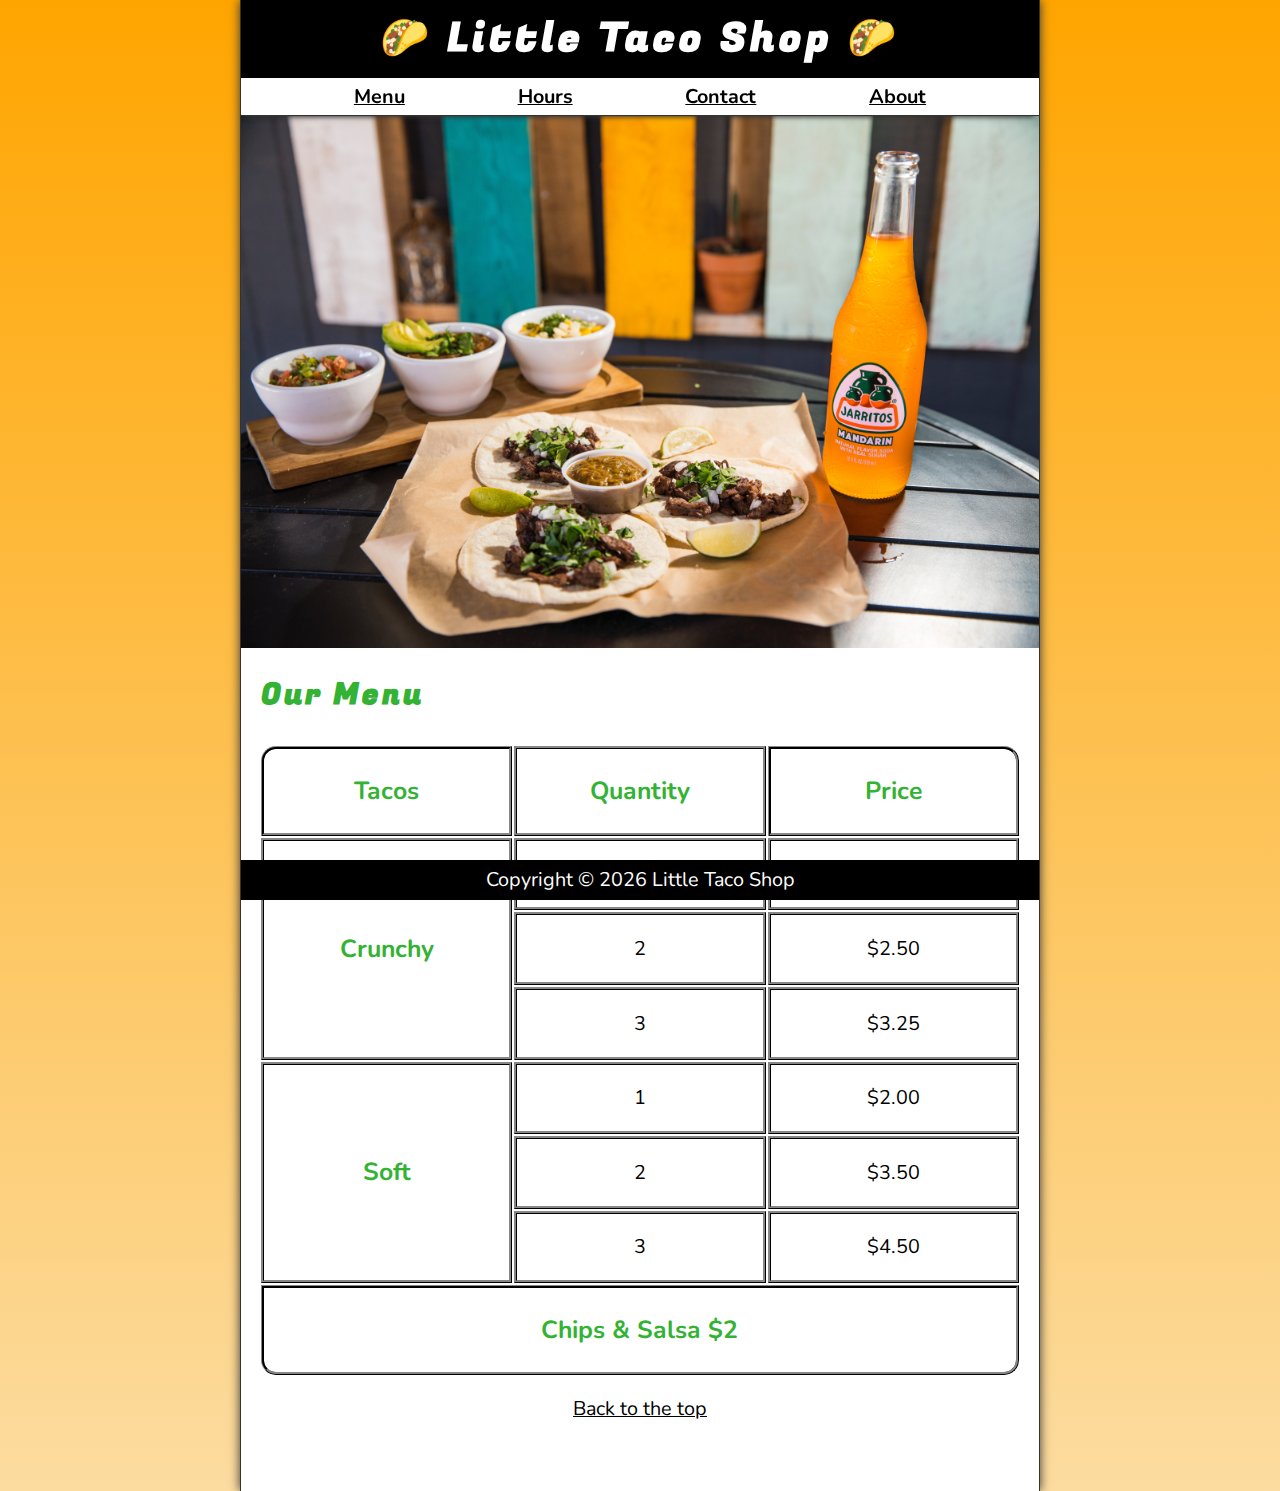
<file: index.html>
<!DOCTYPE html>
<html lang="en">

<head>
  <meta charset="UTF-8">
  <meta http-equiv="X-UA-Compatible" content="IE=edge">
  <meta name="viewport" content="width=device-width, initial-scale=1.0">
  <meta name="author" content="Ahmed Saad">
  <meta name="description" content="The Official website for the little taco shop">
  <!-- <meta http-equiv="refresh" content="5; url=hours.html"> -->
  <title>The Little Taco Shop</title>
  <link rel="shortcut icon" href="imgs/favicon.ico" type="image/x-icon">
  <link rel="stylesheet" href="CSS/style.css">
  <script src="JS/main.js" defer></script>
</head>

<body>
  <header class="header">
    <h1 class="header__h1">Little Taco Shop</h1>
    <nav class="header__nav">
      <ul class="header__ul">
        <li><a href="#menu">Menu</a></li>
        <li><a href="hours.html">Hours</a></li>
        <li><a href="contact.html">Contact</a></li>
        <li><a href="about.html">About</a></li>
      </ul>
    </nav>
  </header>

  <section class="hero">
    <h2 class="hero__h2">Bienvenidos!</h2>
    <figure>
      <img src="imgs/tacos_and_drink_1000x667.png" alt="Tacos and a Drink" title="We love Tacos!!" width="1000"
        height="667">
      <figcaption class="offscreen">
        Tacos and a Drink
      </figcaption>
    </figure>
  </section>

  <main class="main">
    <article id="menu" class="main__article menu">
      <h2 class="menu__h2">Our Menu</h2>

      <table class="menu__container">
        <caption class="offscreen">Our Tacos</caption>
        <thead>
          <tr>
            <th class="menu__header" scope="col">Tacos</th>
            <th class="menu__header" scope="col">Quantity</th>
            <th class="menu__header" scope="col">Price</th>
          </tr>
        </thead>
        <tbody>
          <tr>
            <th class="menu__item menu__cr" scope="row" rowspan="3">
              Crunchy
            </th>
            <td class="menu__item">1</td>
            <td class="menu__item">$1.50</td>
          </tr>
          <tr>
            <td class="menu__item">2</td>
            <td class="menu__item">$2.50</td>
          </tr>
          <tr>
            <td class="menu__item">3</td>
            <td class="menu__item">$3.25</td>
          </tr>
          <tr>
            <th class="menu__item menu__sf" scope="row" rowspan="3">
              Soft
            </th>
            <td class="menu__item">1</td>
            <td class="menu__item">$2.00</td>
          </tr>
          <tr>
            <td class="menu__item">2</td>
            <td class="menu__item">$3.50</td>
          </tr>
          <tr>
            <td class="menu__item">3</td>
            <td class="menu__item">$4.50</td>
          </tr>
        </tbody>
        <tfoot>
          <tr>
            <td class="menu__item menu__cs" colspan="3">
              Chips &amp; Salsa $2
            </td>
          </tr>
        </tfoot>
      </table>

      <p class="center">
        <a href="#">Back to the top</a>
      </p>
    </article>
  </main>

  <footer class="footer">
    <p>
      <span class="nowrap">Copyright &copy; <time id="year"></time></span>
      <span class="nowrap">Little Taco Shop</span>
    </p>
  </footer>
</body>

</html>
</file>
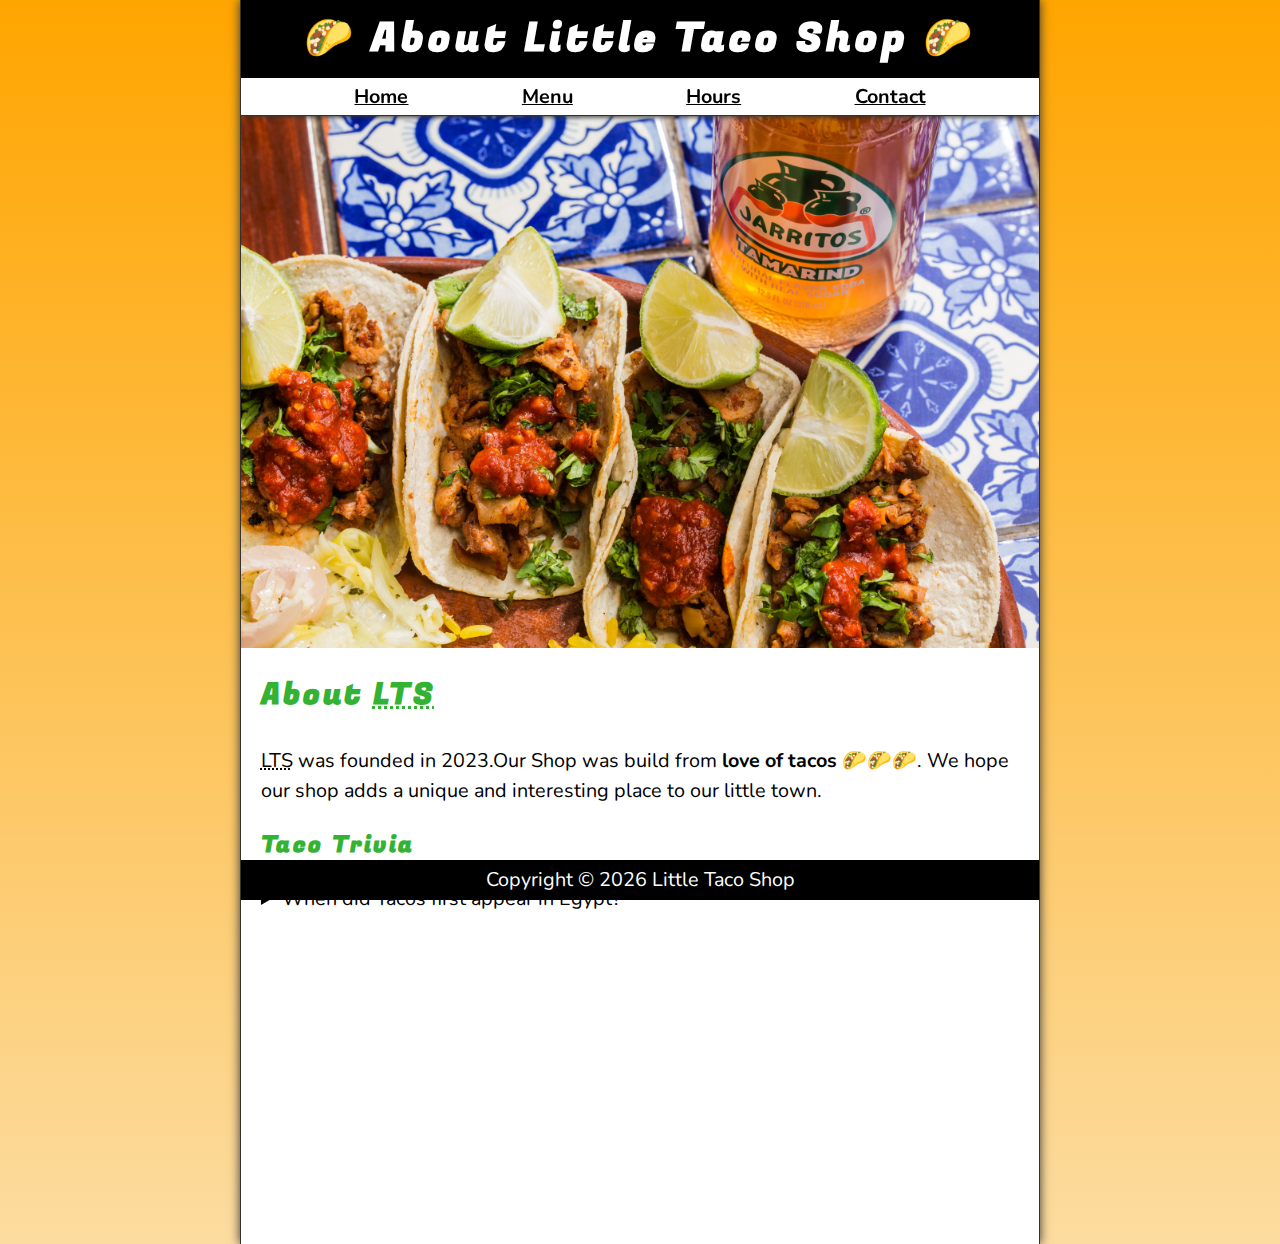
<file: about.html>
<!DOCTYPE html>
<html lang="en">

<head>
  <meta charset="UTF-8">
  <meta http-equiv="X-UA-Compatible" content="IE=edge">
  <meta name="viewport" content="width=device-width, initial-scale=1.0">
  <meta name="author" content="Ahmed Saad">
  <meta name="description" content="About the little taco shop">
  <!-- <meta http-equiv="refresh" content="5; url=index.html"> -->
  <title>About LTS</title>
  <link rel="shortcut icon" href="imgs/favicon.ico" type="image/x-icon">
  <link rel="stylesheet" href="CSS/style.css">
  <script src="JS/main.js" defer></script>
</head>

<body>
  <header class="header">
    <h1 class="header__h1">About Little Taco Shop</h1>
    <nav class="header__nav">
      <ul class="header__ul">
        <li><a href="/">Home</a></li>
        <li><a href="/#menu">Menu</a></li>
        <li><a href="hours.html">Hours</a></li>
        <li><a href="contact.html">Contact</a></li>

      </ul>
    </nav>
  </header>

  <section class="hero">
    <figure>
      <img src="imgs/tacos_delicioso_1000x667.png" alt="Tacos Delicioso" title="Tacos Delicioso!!" width="1000"
        height="667">
      <figcaption class="offscreen">
        Try these Delicious Tacos
      </figcaption>
    </figure>
  </section>
  <main class="main">
    <article id="about" class="main__article about">
      <h2>About <abbr title="The Little Taco Shop">LTS</abbr></h2>
      <p>
        <abbr title="The Little Taco Shop">LTS</abbr> was founded in <time datetime="2023">2023</time>.Our Shop was
        build from <strong>love of tacos</strong> 🌮🌮🌮. We hope our shop adds a unique and interesting place to our
        little town.
      </p>
      <aside class="about__trivia">
        <h3>Taco Trivia</h3>
        <details>
          <summary> When did Tacos first appear in Egypt? </summary>
          <p class="about__trivia-answer">
            Jeffrey M. Pilcher, taco historian and professor of history at the University of Minnesota, says the
            earliest mention of tacos in the egypt are in a newspaper from <time datetime="1905">1905</time>. (Source:
            <cite>
              <a href="https://www.smithsonianmag.com/arts-cultrue/where-did-the-taco-come-from-81228162/">Smithsonian
                Magazine</a>
            </cite>)
          </p>
        </details>
      </aside>
    </article>

  </main>

  <footer class="footer">
    <p>
      <span class="nowrap">Copyright &copy; <time id="year"></time></span>
      <span class="nowrap">Little Taco Shop</span>
    </p>
  </footer>
</body>

</html>
</file>
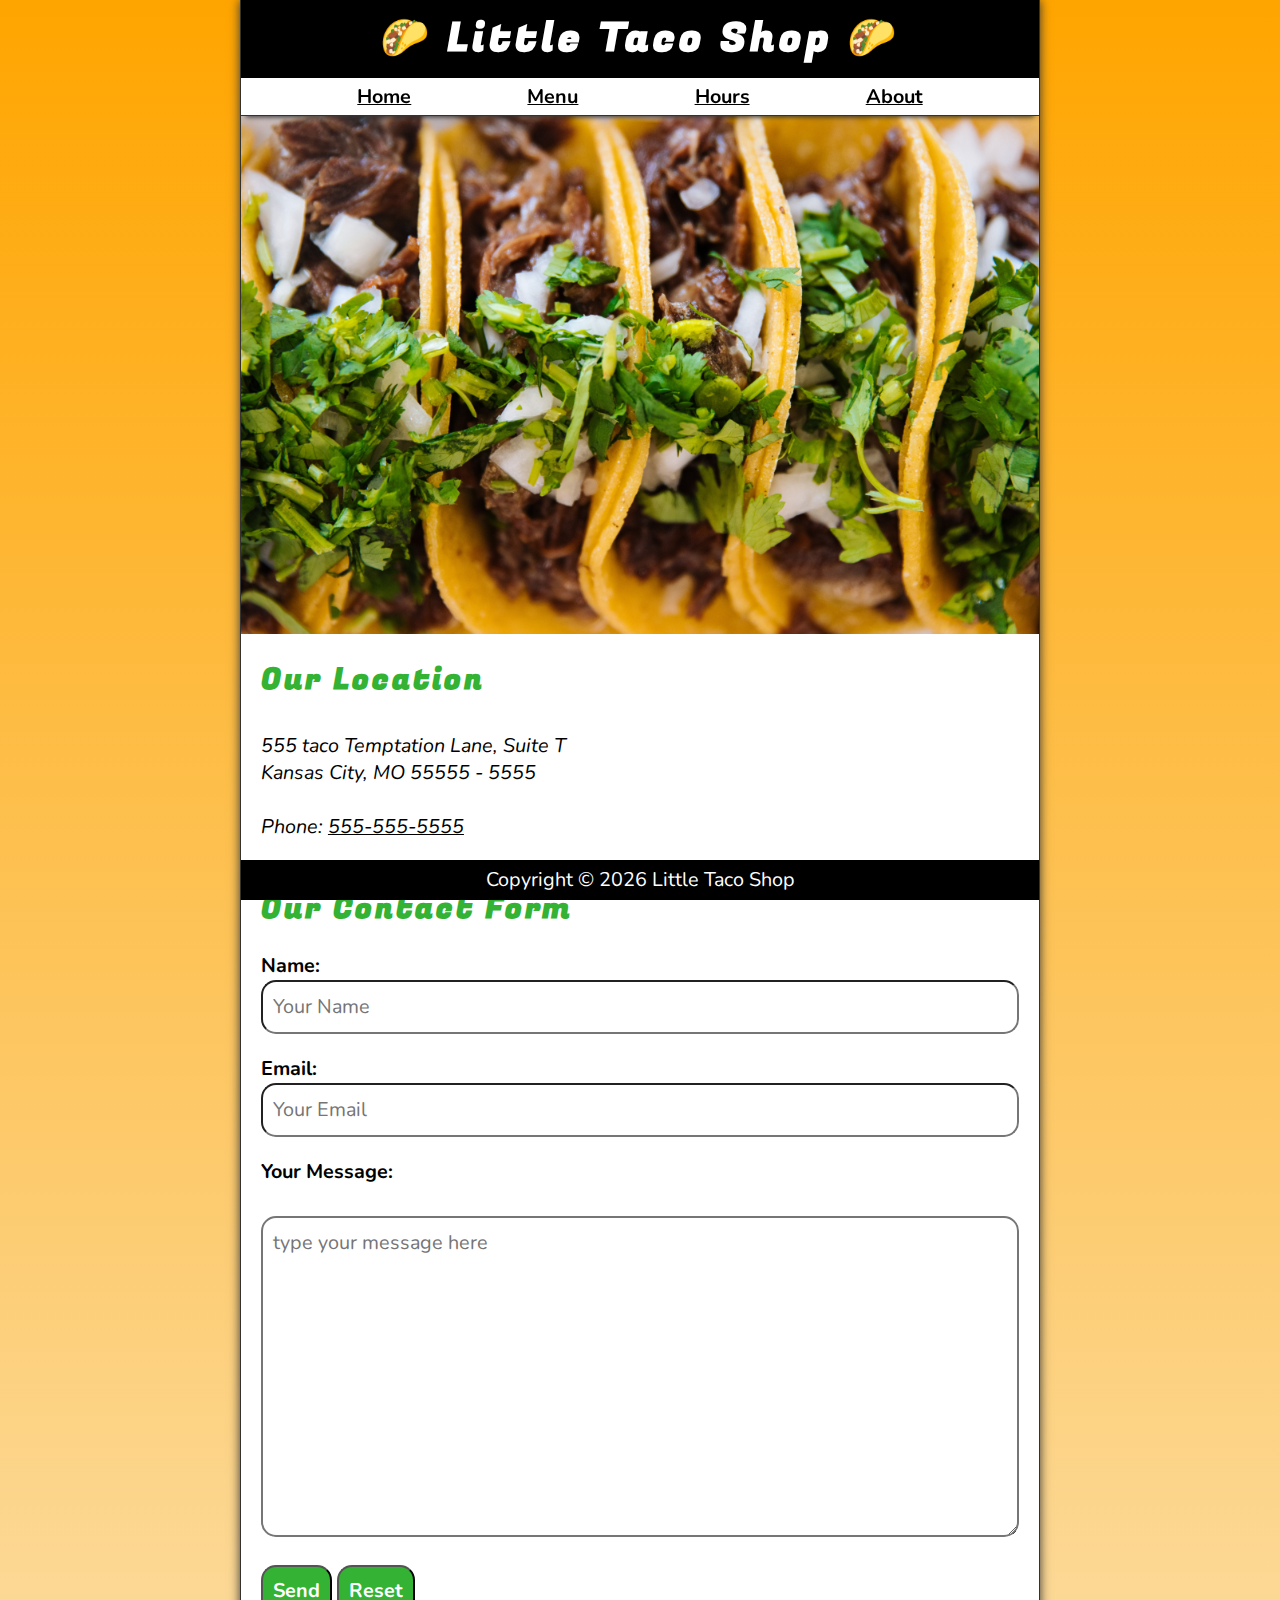
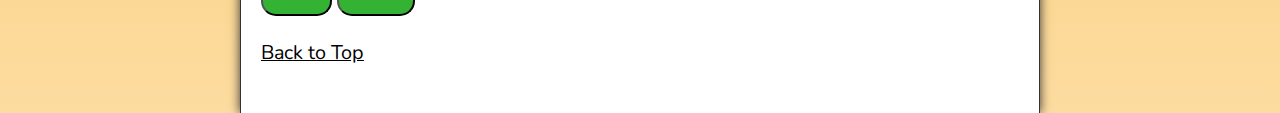
<file: contact.html>
<!DOCTYPE html>
<html lang="en">

<head>
  <meta charset="UTF-8">
  <meta http-equiv="X-UA-Compatible" content="IE=edge">
  <meta name="viewport" content="width=device-width, initial-scale=1.0">
  <meta name="author" content="Ahmed Saad">
  <meta name="description" content="Contact information for the little taco shop">
  <!-- <meta http-equiv="refresh" content="5; url=about.html"> -->
  <title>Contact Us - LTS</title>
  <link rel="shortcut icon" href="imgs/favicon.ico" type="image/x-icon">
  <link rel="stylesheet" href="CSS/style.css">
  <script src="JS/main.js" defer></script>

</head>

<body>
  <header class="header">
    <h1 class="header__h1">Little Taco Shop</h1>
    <nav class="header__nav">
      <ul class="header__ul">
        <li><a href="/">Home</a></li>
        <li><a href="/#menu">Menu</a></li>
        <li><a href="hours.html">Hours</a></li>
        <li><a href="about.html">About</a></li>
      </ul>
    </nav>

  </header>


  <section class="hero">
    <figure>
      <img src="imgs/tacos_close_up_1000x649.png" alt="Little Taco shop Tacos!" title="Tacos ready to eat" width="1000"
        height="649">
      <figcaption class="offscreen">
        Little Taco shop Tacos!
      </figcaption>
    </figure>
  </section>



  <main class="main">
    <article class="main__article">
      <h2>Our Location</h2>
      <address>
        555 taco Temptation Lane, Suite T <br>
        Kansas City, MO 55555 - 5555 <br><br>
        Phone: <a href="tel:+5555555555">555-555-5555</a>
      </address>
    </article>
    <hr>
    <article class="main__article contact">
      <h2 class="contact__h2">Our Contact Form</h2>
      <form action="https://httpbin.org/get" method="get" class="contact__form">
        <fieldset class="contact__fieldset">
          <legend class="offscreen">Send Us A Message</legend>
          <p class="contact__p">
            <label class="contact__label" for="name">Name:</label>
            <input class="contact__input" type="text" name="name" id="name" placeholder="Your Name" required>
          </p>
          <p class="contact__p">
            <label class="contact__label" for="email">Email:</label>
            <input class="contact__input" type="email" name="email" id="email" placeholder="Your Email" required>
          </p>
          <p class="contact__p">
            <label class="contact__label" for="message">Your Message:</label>
            <br>
            <textarea class="contact__textarea" name="message" id="message cols=" 30" rows="10" placeholder="type your message here"></textarea>
          </p>
        </fieldset>
        <button class="contact__button" type="submit">Send</button>
        <button class="contact__button" type="reset">Reset</button>
      </form>
    </article>
    <p>
      <a href="#">Back to Top</a>
    </p>
  </main>

  <footer class="footer">
    <p>
      <span class="nowrap">Copyright &copy; <time id="year"></time></span>
      <span class="nowrap">Little Taco Shop</span>
    </p>
  </footer>
</body>

</html>
</file>
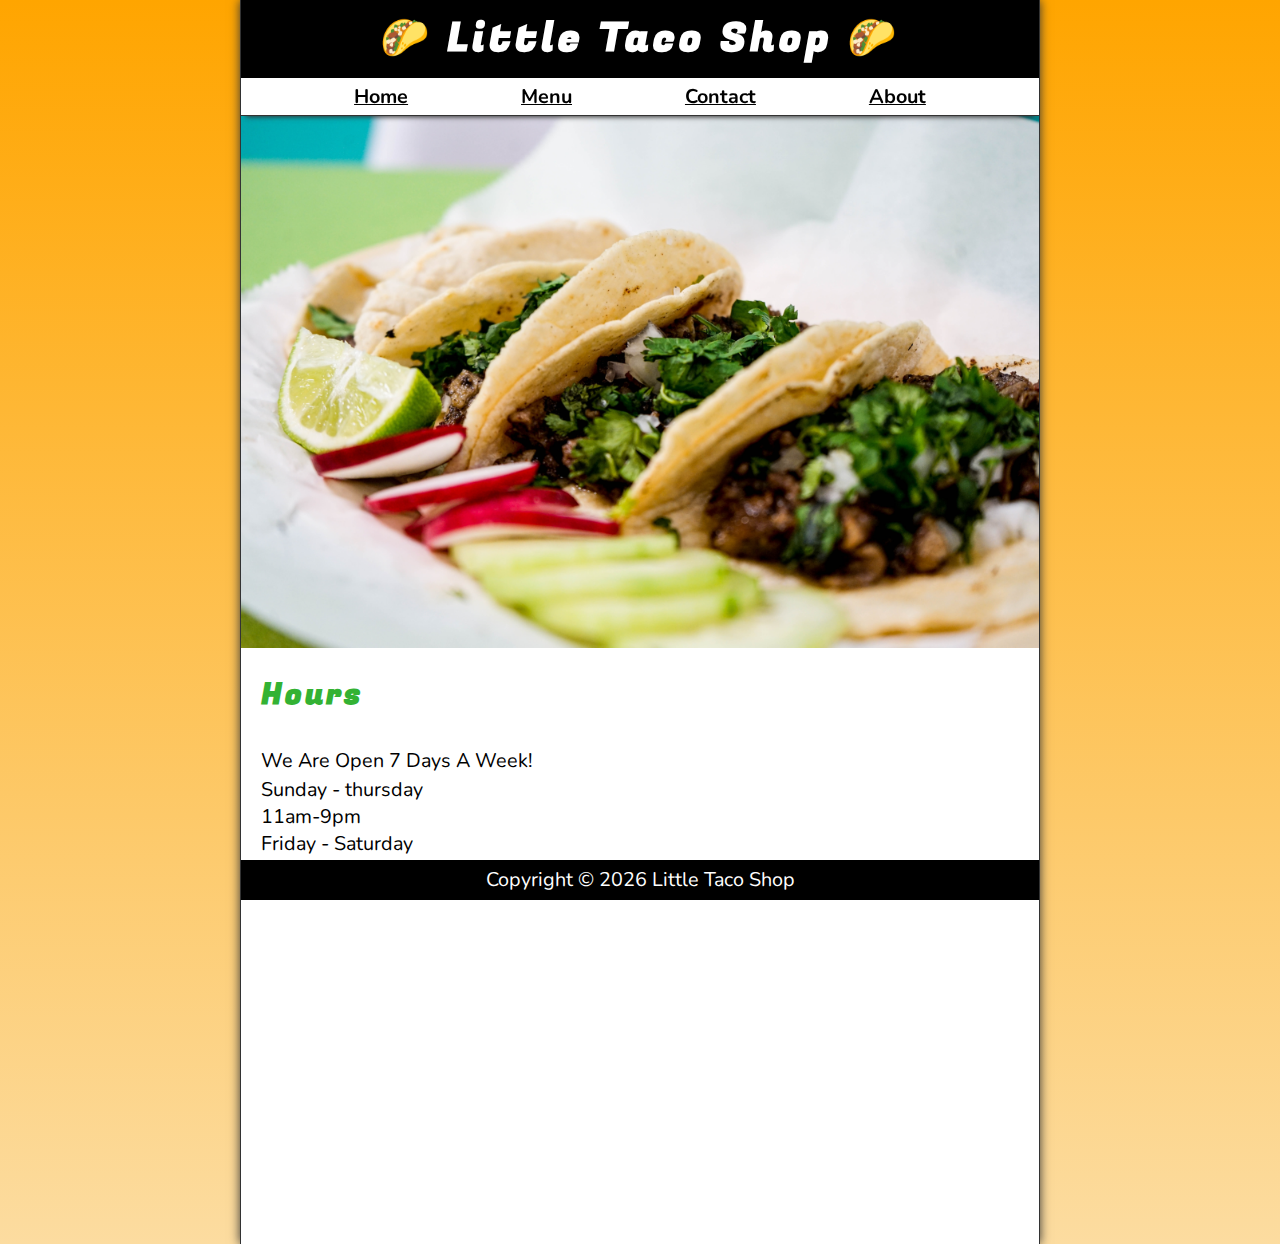
<file: hours.html>
<!DOCTYPE html>
<html lang="en">

<head>
  <meta charset="UTF-8">
  <meta http-equiv="X-UA-Compatible" content="IE=edge">
  <meta name="viewport" content="width=device-width, initial-scale=1.0">
  <meta name="author" content="Ahmed Saad">
  <meta name="description" content="Store Hours for The Little Taco Shop">
  <!-- <meta http-equiv="refresh" content="5; url=contact.html">   -->
  <title>LTS Hours</title>
  <link rel="shortcut icon" href="imgs/favicon.ico" type="image/x-icon">
  <link rel="stylesheet" href="CSS/style.css">
  <script src="JS/main.js" defer></script>
</head>

<body>
  <header class="header">
    <h1 class="header__h1">Little Taco Shop</h1>
    <nav class="header__nav">
      <ul class="header__ul">
        <li><a href="/">Home</a></li>
        <li><a href="/#menu">Menu</a></li>
        <li><a href="contact.html">Contact</a></li>
        <li><a href="about.html">About</a></li>
      </ul>
    </nav>

  </header>


  <section class="hero">
    <figure>
      <img src="imgs/tacos_tray_1000x667.png" alt="A Tray of Tasty Tacos" title="We love 
        Trays of Tacos!!" width="1000" height="667">
      <figcaption class="offscreen">
        A Tray of Tasty Tacos
      </figcaption>
    </figure>
  </section>


  <main class="main">
    <article class="main__article">
      <h2>Hours</h2>
      <p>
        We Are Open 7 Days A Week!
      </p>
      <dl>
        <dt>Sunday - thursday</dt>
        <dd>11am-9pm</dd>
        <dt>Friday - Saturday</dt>
        <dd>11am-11pm</dd>
      </dl>

    </article>
  </main>

  <footer class="footer">
    <p>
      <span class="nowrap">Copyright &copy; <time id="year"></time></span>
      <span class="nowrap">Little Taco Shop</span>
    </p>
  </footer>
</body>

</html>
</file>
<file: CSS/style.css>
@import url('https://fonts.googleapis.com/css2?family=Fugaz+One&family=Nunito&display=swap');


/* || RESET */
*,
*::after,
*::before {
  margin: 0;
  padding: 0;
  box-sizing: border-box;
}

img {
  display: block;
  max-width: 100%;
  height: auto;
}

input, button, textarea {
  font: inherit;
}

/* || VARABLES */

:root {
  /* FONTS */

  --FF:"Nunito",sans-serif;
  --FF-HEADINGS: "Fugaz One", cursive;
  --FS:clamp(1rem, 2.2vh, 4.5rem);

  /* COLORS */
  --BGCOLOR-FADE: rgb(252,220,160);
  --BGCOLOR: orange;
  --BGIMAGE: linear-gradient(to bottom, var(--BGCOLOR), var(--BGCOLOR-FADE));
  --BODY-BGCOLOR: #fff;
  --BORDER-COLOR:#333;
  --BUTTON-COLOR: #FFF;
  --FONT-COLOR: #000;
  --HEADER-BGCOLOR: #000;
  --HEADER-COLOR: #FFF;
  --HERO-BGCOLOR: rgba(51, 178, 51,.75);
  --HERO-COLOR: #FFF;
  --HIGHLIGHT-COLOR: rgb(51, 178, 51);
  --LINK-ACTICVE: orange;
  --LINK-COLOR: #000;
  --LINK-HOVER: hsla(0,0%,0%,0.6);
  --NAV-BGCOLOR: #FFF;



  /* || BORDERS */
  --BORDERS: 1px solid var(--BORDER-COLOR);
  --BORDER-RADIUS: 15PX;



  /* STANDARD PADDING */
  --PADDING-TB: .25em;
  --PADDING-SIDE: 2.5%;


  /* SANDERD MARGIN */
  --MARGIN: clamp(1em, 2.5vh, 1.5em) 0;
}
/* || Dark Mode */
/* @media (prefers-color-scheme: dark) {
  :root {
    --BGCOLOR-FADE: gray;
    --BGCOLOR: #000;
    --BODY-BGCOLOR: #333;
    --BORDER-COLOR:whitesmoke;
    --BUTTON-COLOR: #000;
    --FONT-COLOR:whitesmoke;
    --HEADER-COLOR: whitesmoke;
    --HERO-COLOR: #333;
    --HIGHLIGHT-COLOR:whitesmoke;
    --LINK-ACTIVE:rgb(252, 200, 103);
    --LINK-COLOR:whitesmoke;
    --LINK-HOVER:Orange;
    --NAV-BGCOLOR: rgb(20, 20, 20);
  }
} */

/* || UTILITY CLASSES */
.offscreen {
  position: absolute;
  left: -10000px;
}

.nowrap {
  white-space: nowrap;
}

.center {
  text-align: center;
}

/* || GENERAL STYLES */

html {
  scroll-behavior: smooth;
  font-size: var(--FS);
  font-family: var(--FF);
  background-color: var(--BGCOLOR);
  background-image: var(--BGIMAGE);
}

body {
  background-color: var(--BODY-BGCOLOR);
  color: var(--FONT-COLOR);
  min-height: 100vh;
  max-width: 800px;
  margin: 0 auto;
  border-left: var(--BORDERS);
  border-right: var(--BORDERS);
  box-shadow: 0 0 10px var(--BORDER-COLOR);
}

h1, h2, h3 {
  font-family: var(--FF-HEADINGS);
  letter-spacing: 0.1em;
}

h2, h3 {
  margin-bottom: 1em;
  color: var(--HIGHLIGHT-COLOR);
}

p {
  line-height: 1.5;
}

a:any-link {
  color: var(--LINK-COLOR);
}

a:hover,
a:focus-visible {
  color: var(--LINK-HOVER);
}

a:active {
  color: var(--LINK-ACTICVE);
}

/* || HRADER */

.header {
  position: sticky;
  top: 0;
  z-index: 1;
}

.header__h1 {
  text-align: center;
  background-color: var(--HEADER-BGCOLOR);
  color: var(--HEADER-COLOR);
  padding: var(--PADDING-TB) var(--PADDING-SIDE);
}

.header__nav {
  background-color: var(--NAV-BGCOLOR);
  border-bottom: var(--BORDERS);
  font-weight: bold;
  box-shadow: 0 6px 5px -5px var(--BORDER-COLOR);
}

.header__ul {
  padding: var(--PADDING-TB) var(--PADDING-SIDE);
  list-style-type: none;
  display: flex;
  justify-content: space-evenly;
  gap: 1rem;
}

/* || HERO */

.hero {
  position: relative;
}

.hero__h2{
  background-color: var(--HERO-BGCOLOR);
  color: var(--HERO-COLOR);
  padding: 0.25em .5em;
  text-shadow: 2px 2px 5px var(--BORDER-COLOR);
  position: absolute;
  top: -100px;
  left: 20px;
  animation: showWelcome .5s ease-in-out 1s forwards;
}

@keyframes showWelcome {
  0% {
    top: -20px;
    transform: skew(0deg, -5deg) scaleY(0);
  }

  80% {
    top: 30px;
    transform: skew(10deg, -5deg) scaleY(1.2);
  }

  100% {
    top: 20px;
    transform: skew(-10deg, -5deg) scaleY(1);
  }
}

/* || MAIN */
.main {
  padding: var(--PADDING-TB) var(--PADDING-SIDE);
}

.main__article {
  scroll-margin-top: 6.5rem;
  margin: var(--MARGIN);
}

.main__article:first-child {
  margin-top: 1em;
}

.main__article:last-child {
  min-height: calc(100vh - 20rem);
}

/* || ABOUT */
.about__trivia {
  margin: var(--MARGIN);
}

.about__trivia-answer {
  margin-top: 1em ;
}

/* || CONTACT */
.contact__h2 {
  margin: 0;
}

.contact__fieldset {
  border: none;
}

.contact__p {
  margin: 1em 0;
}

.contact__label {
  display: block;
  font-weight: bold;
}

.contact__input,
.contact__textarea  {
  padding: .5em;
  border-radius: var(--BORDER-RADIUS);
  border-width: 2px;
  width: 100%;
}

.contact__button {
  padding: .5em;
  border-radius: var(--BORDER-RADIUS);
  background-color: var(--HIGHLIGHT-COLOR);
  color: var(--BUTTON-COLOR);
  font-weight: bold;
}

/* || MENU */

thead, 
tbody, 
tfoot, 
tr {
  display: contents;
}

.menu__container {
  display: grid;
  grid-template-columns: repeat(3, 1fr);
  grid-template-areas: 
    "hd1 hd2 hd3"
    "cr cr1 cr1p"
    "cr cr2 cr2p"
    "cr cr3 cr3p"
    "sf sf1 sf1p"
    "sf sf2 sf2p"
    "sf sf3 sf3p"
    "cs cs cs";
  gap: 0.1em;
  margin-bottom: 1em;
}

.menu__cr {
  grid-area: cr;
}

.menu__sf {
  grid-area: sf;
}

.menu__cs {
  grid-area: cs;
}

.menu__cr,
.menu__sf,
.menu__cs,
.menu__header {
  color: var(--HIGHLIGHT-COLOR);
  font-weight: bold;
  height: 100%;
  display: grid;
  place-content: center;
}

.menu__header,
.menu__item {
  width: 100%;
  padding: 1em;
  border: medium ridge var(--BORDER-COLOR);
}

.menu__item {
  display: grid;
  place-content: center;
}

thead th:first-child {
  border-top-left-radius: var(--BORDER-RADIUS);
}

thead th:last-child {
  border-top-right-radius: var(--BORDER-RADIUS);
}

tfoot td {
  border-bottom-left-radius: var(--BORDER-RADIUS);
  border-bottom-right-radius: var(--BORDER-RADIUS);
}

/* || FOOTER */
.footer {
  position: sticky;
  bottom: 0;
  background-color: var(--HEADER-BGCOLOR);
  color: var(--HEADER-COLOR);
  padding: var(--PADDING-TB) var(--PADDING-SIDE);
  text-align: center;
}

/* ||MEDIA */
@media screen and (min-width:576px) {
  .header__h1::before {
    content: '🌮 ';
  }

  .header__h1::after {
    content: ' 🌮';
  }

  .menu__header,
  .menu__cr,
  .menu__sf,
  .menu__cs {
    font-size: 125%;
  }
}
</file>
